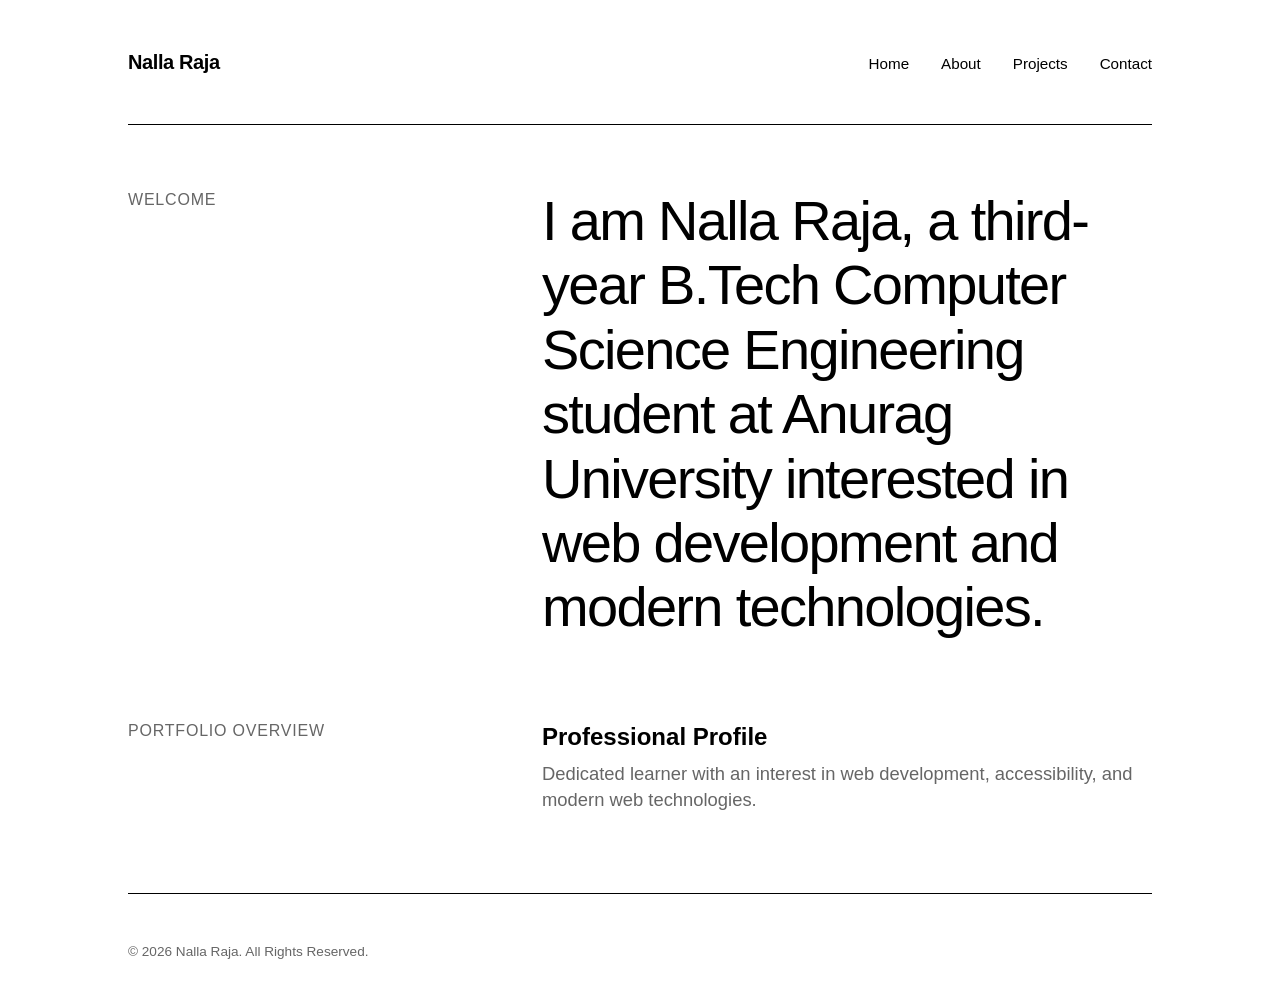
<file: index.html>
<!DOCTYPE html>
<html lang="en">
<head>
<meta charset="UTF-8">
<meta name="description" content="Personal portfolio website showcasing skills, projects, and contact information.">
<meta name="keywords" content="portfolio, web developer, accessibility, HTML5, SEO">
<meta name="author" content="Nalla Raja">
<meta name="viewport" content="width=device-width, initial-scale=1.0">
<title>Nalla Raja | Personal Portfolio</title>
<link rel="stylesheet" href="style.css">
</head>
<body>

<a href="#main-content">Skip to Main Content</a>

<header role="banner">
    <h1>Nalla Raja</h1>
    <nav aria-label="Main Navigation">
        <ul>
            <li><a href="index.html">Home</a></li>
            <li><a href="about.html">About</a></li>
            <li><a href="projects.html">Projects</a></li>
            <li><a href="contact.html">Contact</a></li>
        </ul>
    </nav>
</header>

<main id="main-content">
<section aria-labelledby="welcome-heading">
<h2 id="welcome-heading">Welcome</h2>
<p>I am Nalla Raja, a third-year B.Tech Computer Science Engineering student at Anurag University interested in web development and modern technologies.</p>
</section>
<section aria-labelledby="overview-heading">
<h2 id="overview-heading">Portfolio Overview</h2>
<article>
<h3>Professional Profile</h3>
<p>Dedicated learner with an interest in web development, accessibility, and modern web technologies.</p>
</article>
</section>
</main>
<footer><p>&copy; 2026 Nalla Raja. All Rights Reserved.</p></footer>
</body></html>
</file>
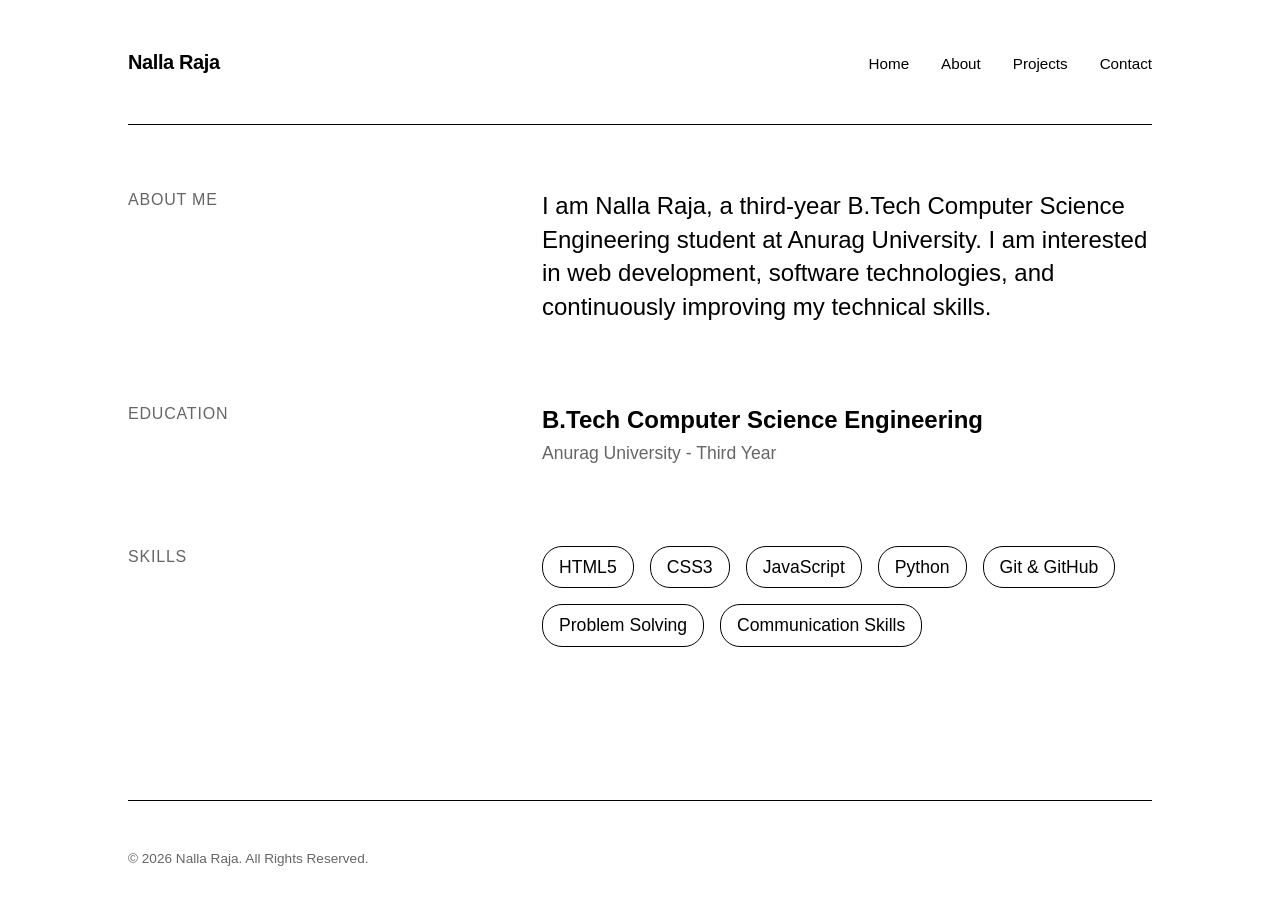
<file: about.html>
<!DOCTYPE html>
<html lang="en"><head>
<meta charset="UTF-8">
<meta name="description" content="Learn more about my education, skills, and background.">
<meta name="keywords" content="about me, skills, education">
<meta name="author" content="Nalla Raja">
<meta name="viewport" content="width=device-width, initial-scale=1.0">
<title>About | Nalla Raja</title><link rel="stylesheet" href="style.css">
</head><body>

<a href="#main-content">Skip to Main Content</a>

<header role="banner">
    <h1>Nalla Raja</h1>
    <nav aria-label="Main Navigation">
        <ul>
            <li><a href="index.html">Home</a></li>
            <li><a href="about.html">About</a></li>
            <li><a href="projects.html">Projects</a></li>
            <li><a href="contact.html">Contact</a></li>
        </ul>
    </nav>
</header>

<main id="main-content">
<section aria-labelledby="about-heading">
<h2 id="about-heading">About Me</h2>
<p>I am Nalla Raja, a third-year B.Tech Computer Science Engineering student at Anurag University. I am interested in web development, software technologies, and continuously improving my technical skills.</p>
</section>
<section aria-labelledby="education-heading">
<h2 id="education-heading">Education</h2>
<article><h3>B.Tech Computer Science Engineering</h3><p>Anurag University - Third Year</p></article>
</section>
<section aria-labelledby="skills-heading">
<h2 id="skills-heading">Skills</h2>
<ul><li>HTML5</li><li>CSS3</li><li>JavaScript</li><li>Python</li><li>Git & GitHub</li><li>Problem Solving</li><li>Communication Skills</li></ul>
</section>
</main>
<footer><p>&copy; 2026 Nalla Raja. All Rights Reserved.</p></footer>
</body></html>
</file>
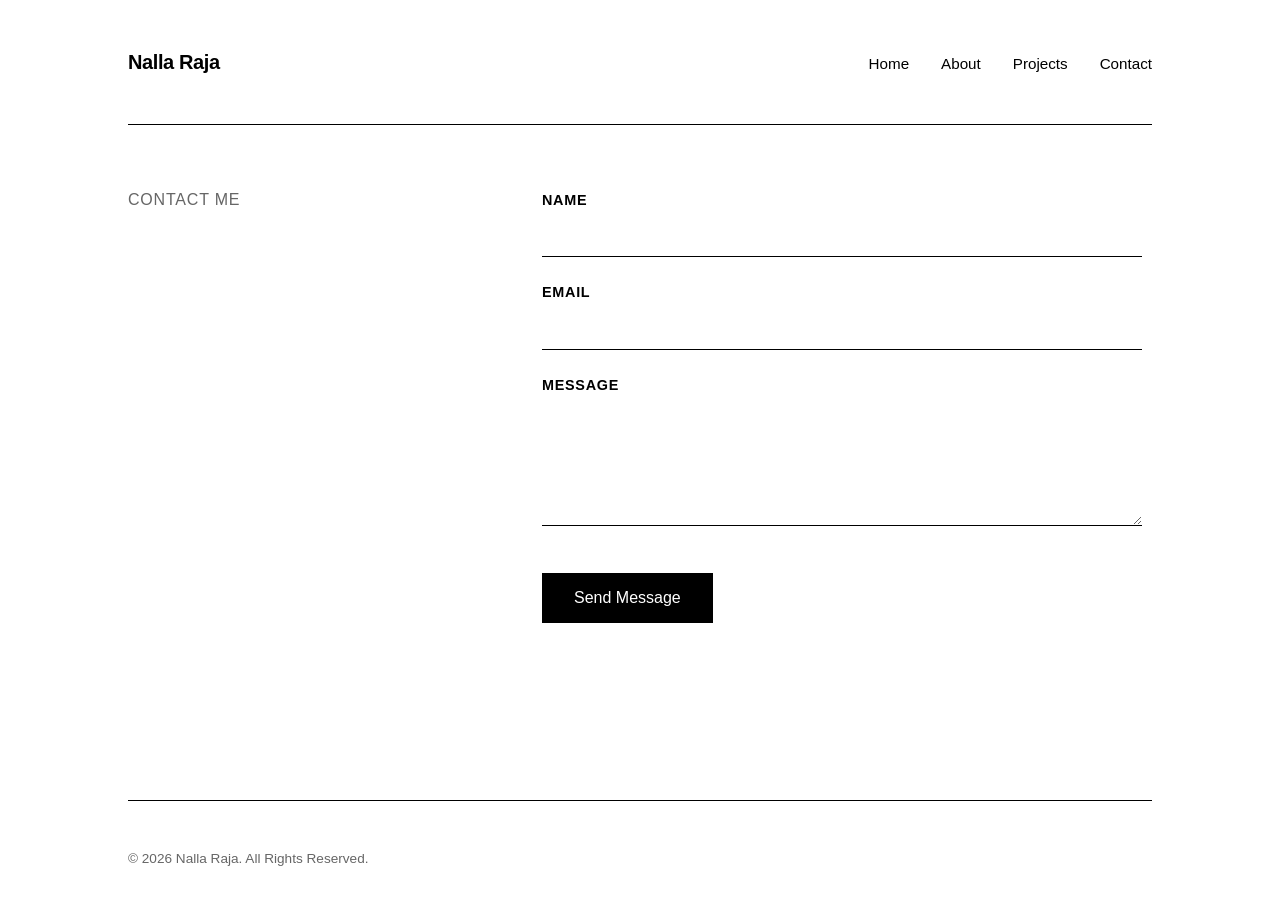
<file: contact.html>
<!DOCTYPE html>
<html lang="en"><head>
<meta charset="UTF-8">
<meta name="description" content="Contact me through this accessible portfolio contact form.">
<meta name="viewport" content="width=device-width, initial-scale=1.0">
<title>Contact</title><link rel="stylesheet" href="style.css">
</head><body>

<a href="#main-content">Skip to Main Content</a>

<header role="banner">
    <h1>Nalla Raja</h1>
    <nav aria-label="Main Navigation">
        <ul>
            <li><a href="index.html">Home</a></li>
            <li><a href="about.html">About</a></li>
            <li><a href="projects.html">Projects</a></li>
            <li><a href="contact.html">Contact</a></li>
        </ul>
    </nav>
</header>

<main id="main-content">
<section aria-labelledby="contact-heading">
<h2 id="contact-heading">Contact Me</h2>
<form aria-label="Contact Form">
<p><label for="name">Name</label><br><input type="text" id="name" name="name" autocomplete="name" required></p>
<p><label for="email">Email</label><br><input type="email" id="email" name="email" autocomplete="email" required></p>
<p><label for="message">Message</label><br><textarea id="message" name="message" rows="5" required></textarea></p>
<button type="submit">Send Message</button>
</form>
</section>
</main>
<footer><p>&copy; 2026 Nalla Raja. All Rights Reserved.</p></footer>
</body></html>
</file>
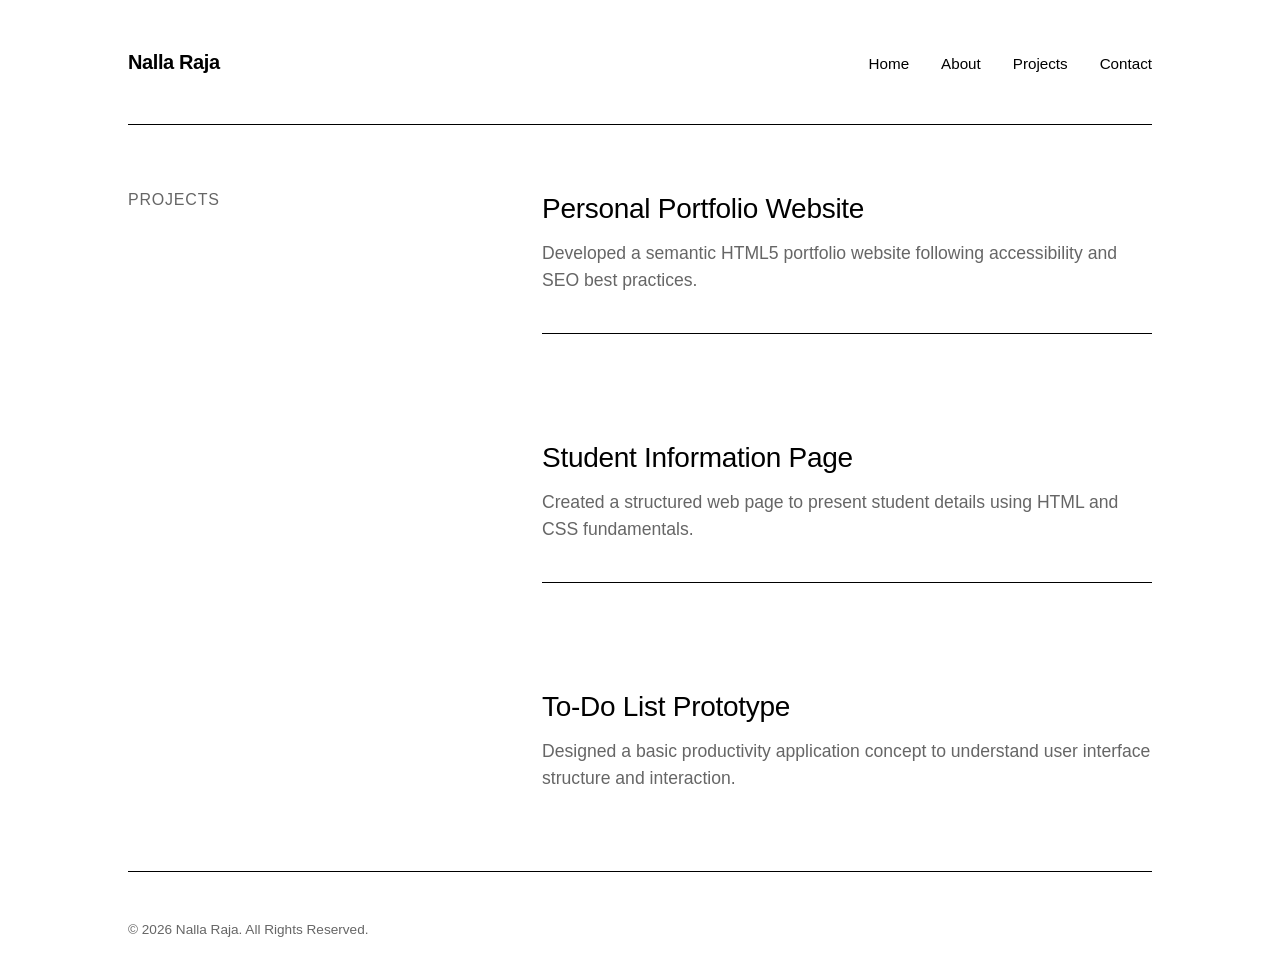
<file: projects.html>
<!DOCTYPE html>
<html lang="en"><head>
<meta charset="UTF-8">
<meta name="description" content="View my portfolio projects and work samples.">
<meta name="keywords" content="projects, portfolio, web development">
<meta name="viewport" content="width=device-width, initial-scale=1.0">
<title>Projects</title><link rel="stylesheet" href="style.css">
</head><body>

<a href="#main-content">Skip to Main Content</a>

<header role="banner">
    <h1>Nalla Raja</h1>
    <nav aria-label="Main Navigation">
        <ul>
            <li><a href="index.html">Home</a></li>
            <li><a href="about.html">About</a></li>
            <li><a href="projects.html">Projects</a></li>
            <li><a href="contact.html">Contact</a></li>
        </ul>
    </nav>
</header>

<main id="main-content">
<section aria-labelledby="projects-heading">
<h2 id="projects-heading">Projects</h2>
<article><h3>Personal Portfolio Website</h3><p>Developed a semantic HTML5 portfolio website following accessibility and SEO best practices.</p></article>
<article><h3>Student Information Page</h3><p>Created a structured web page to present student details using HTML and CSS fundamentals.</p></article>
<article><h3>To-Do List Prototype</h3><p>Designed a basic productivity application concept to understand user interface structure and interaction.</p></article>
</section>
</main>
<footer><p>&copy; 2026 Nalla Raja. All Rights Reserved.</p></footer>
</body></html>
</file>
<file: style.css>
/* ==========================================================================
   1. DESIGN SYSTEM VARIABLES & THEME SETUP
   ========================================================================== */
:root {
    --font-primary: -apple-system, BlinkMacSystemFont, "Segoe UI", Roboto, Helvetica, Arial, sans-serif;
    
    /* Light Theme Tokens */
    --bg-color: #ffffff;
    --text-color: #000000;
    --text-muted: #666666;
    --border-color: #000000;
    --nav-gap: 2rem;
    
    --theme-transition: background-color 0.3s ease, color 0.3s ease, border-color 0.3s ease;
}

/* Dark Theme Variant */
@media (prefers-color-scheme: dark) {
    :root {
        --bg-color: #0a0a0a;
        --text-color: #f5f5f5;
        --text-muted: #a0a0a0;
        --border-color: #222222;
    }
}

/* ==========================================================================
   2. GLOBAL RESETS & ACCESSIBILITY
   ========================================================================== */
*, *::before, *::after {
    box-sizing: border-box;
    margin: 0;
    padding: 0;
}

html {
    font-size: 16px;
    scroll-behavior: smooth;
}

body {
    font-family: var(--font-primary);
    background-color: var(--bg-color);
    color: var(--text-color);
    line-height: 1.4;
    transition: var(--theme-transition);
    min-height: 100vh;
    display: flex;
    flex-direction: column;
    padding: 0 1.5rem;
}

/* Accessible Skip Link */
a[href="#main-content"] {
    position: absolute;
    top: -100px;
    left: 1.5rem;
    background: var(--text-color);
    color: var(--bg-color);
    padding: 0.5rem 1rem;
    z-index: 999;
    transition: top 0.2s ease;
    text-decoration: none;
}

a[href="#main-content"]:focus {
    top: 1.5rem;
}

/* ==========================================================================
   3. LAYOUT ARCHITECTURE (Header, Nav, Footer)
   ========================================================================== */
header[role="banner"] {
    display: flex;
    flex-direction: column;     /* Stack brand and nav vertically on mobile screens */
    gap: 1rem;                  /* Spacing between brand name and nav links on mobile */
    align-items: flex-start;    /* Left-align brand text and nav layout */
    padding: 2rem 0 1.5rem 0;
    border-bottom: 1px solid var(--border-color);
    margin-bottom: 4rem;
}

header h1 {
    font-size: 1.25rem;
    font-weight: 700;
    letter-spacing: -0.02em;
    white-space: nowrap;        /* Keeps your name locked on a single line */
}

nav[aria-label="Main Navigation"] {
    width: 100%;                /* Full width box on mobile to cleanly spread nav options */
}

nav[aria-label="Main Navigation"] ul {
    display: flex;
    justify-content: space-between; /* Evenly spreads the inline list on small displays */
    gap: 1rem;                  /* Tighter gap variant for mobile layouts */
    list-style: none;
}

nav[aria-label="Main Navigation"] a {
    color: var(--text-color);
    text-decoration: none;
    font-size: 0.95rem;
    font-weight: 500;
    transition: opacity 0.2s ease;
}

nav[aria-label="Main Navigation"] a:hover {
    opacity: 0.6;
}

main {
    flex: 1;
    max-width: 1200px;
    width: 100%;
    margin: 0 auto;
}

footer {
    margin-top: auto;
    padding: 3rem 0 2rem 0;
    border-top: 1px solid var(--border-color);
    font-size: 0.85rem;
    color: var(--text-muted);
}

/* ==========================================================================
   4. SECTION & CONTENT ARCHITECTURE (CSS Grid)
   ========================================================================== */
main section {
    display: grid;
    grid-template-columns: 1fr;
    gap: 2rem;
    margin-bottom: 5rem;
    align-items: start;
}

main section h2 {
    font-size: 1rem;
    font-weight: 500;
    text-transform: uppercase;
    letter-spacing: 0.05em;
    color: var(--text-muted);
}

/* Index Page Hero */
#welcome-heading + p {
    font-size: clamp(2rem, 5vw, 3.5rem);
    line-height: 1.15;
    font-weight: 400;
    letter-spacing: -0.03em;
    max-width: 900px;
}

#overview-heading + article h3 {
    font-size: 1.5rem;
    font-weight: 600;
    margin-bottom: 0.5rem;
}

#overview-heading + article p {
    font-size: 1.15rem;
    color: var(--text-muted);
    max-width: 600px;
}

/* About Page */
#about-heading + p {
    font-size: 1.5rem;
    line-height: 1.4;
    max-width: 800px;
}

#education-heading + article h3 {
    font-size: 1.5rem;
    font-weight: 600;
}

#education-heading + article p {
    font-size: 1.1rem;
    color: var(--text-muted);
    margin-top: 0.25rem;
}

#skills-heading + ul {
    display: flex;
    flex-wrap: wrap;
    gap: 1rem;
    list-style: none;
}

#skills-heading + ul li {
    font-size: 1.1rem;
    padding: 0.5rem 1rem;
    border: 1px solid var(--border-color);
    border-radius: 20px;
}

/* --- Projects Page Architectural Fixes --- */
#projects-heading ~ article {
    border-bottom: 1px solid var(--border-color);
    padding-bottom: 2.5rem;
    margin-bottom: 2.5rem;
}

#projects-heading ~ article h3 {
    font-size: 1.75rem;
    font-weight: 500;
    letter-spacing: -0.01em;
    margin-bottom: 0.75rem;
}

#projects-heading ~ article p {
    font-size: 1.1rem;
    color: var(--text-muted);
    max-width: 700px;
    line-height: 1.5;
}

#projects-heading ~ article:last-of-type {
    border-bottom: none;
    padding-bottom: 0;
    margin-bottom: 0;
}

/* Contact Form */
form[aria-label="Contact Form"] {
    display: flex;
    flex-direction: column;
    gap: 1.5rem;
    max-width: 600px;
    width: 100%;
}

form[aria-label="Contact Form"] label {
    font-size: 0.9rem;
    font-weight: 600;
    text-transform: uppercase;
    letter-spacing: 0.05em;
}

form[aria-label="Contact Form"] input,
form[aria-label="Contact Form"] textarea {
    width: 100%;
    background-color: transparent;
    border: none;
    border-bottom: 1px solid var(--border-color);
    color: var(--text-color);
    padding: 0.75rem 0;
    font-family: var(--font-primary);
    font-size: 1.1rem;
    outline: none;
    transition: border-color 0.2s ease;
}

form[aria-label="Contact Form"] input:focus,
form[aria-label="Contact Form"] textarea:focus {
    border-bottom-color: var(--text-muted);
}

form[aria-label="Contact Form"] button {
    align-self: flex-start;
    background-color: var(--text-color);
    color: var(--bg-color);
    border: none;
    padding: 1rem 2rem;
    font-size: 1rem;
    font-weight: 500;
    cursor: pointer;
    transition: opacity 0.2s ease;
    margin-top: 1rem;
}

form[aria-label="Contact Form"] button:hover {
    opacity: 0.8;
}

/* ==========================================================================
   5. MOBILE-FIRST RESPONSIVE MEDIA QUERIES
   ========================================================================== */
@media (min-width: 48rem) {
    body {
        padding: 0 4rem;
    }

    /* Restores horizontal inline navigation layout for modern desktops/tablets */
    header[role="banner"] {
        flex-direction: row;
        justify-content: space-between;
        align-items: baseline;
        padding: 3rem 0;
    }

    nav[aria-label="Main Navigation"] {
        width: auto;
    }

    nav[aria-label="Main Navigation"] ul {
        justify-content: flex-end;
        gap: var(--nav-gap);
    }

    main section {
        grid-template-columns: 250px 1fr;
        gap: 4rem;
    }
    
    form[aria-label="Contact Form"] {
        grid-column: 2;
    }

    /* Keep project items perfectly stacked on the right grid column */
    #projects-heading ~ article {
        grid-column: 2;
    }
}

@media (min-width: 75rem) {
    body {
        padding: 0 8rem;
    }

    main section {
        grid-template-columns: 350px 1fr;
    }
}
</file>
